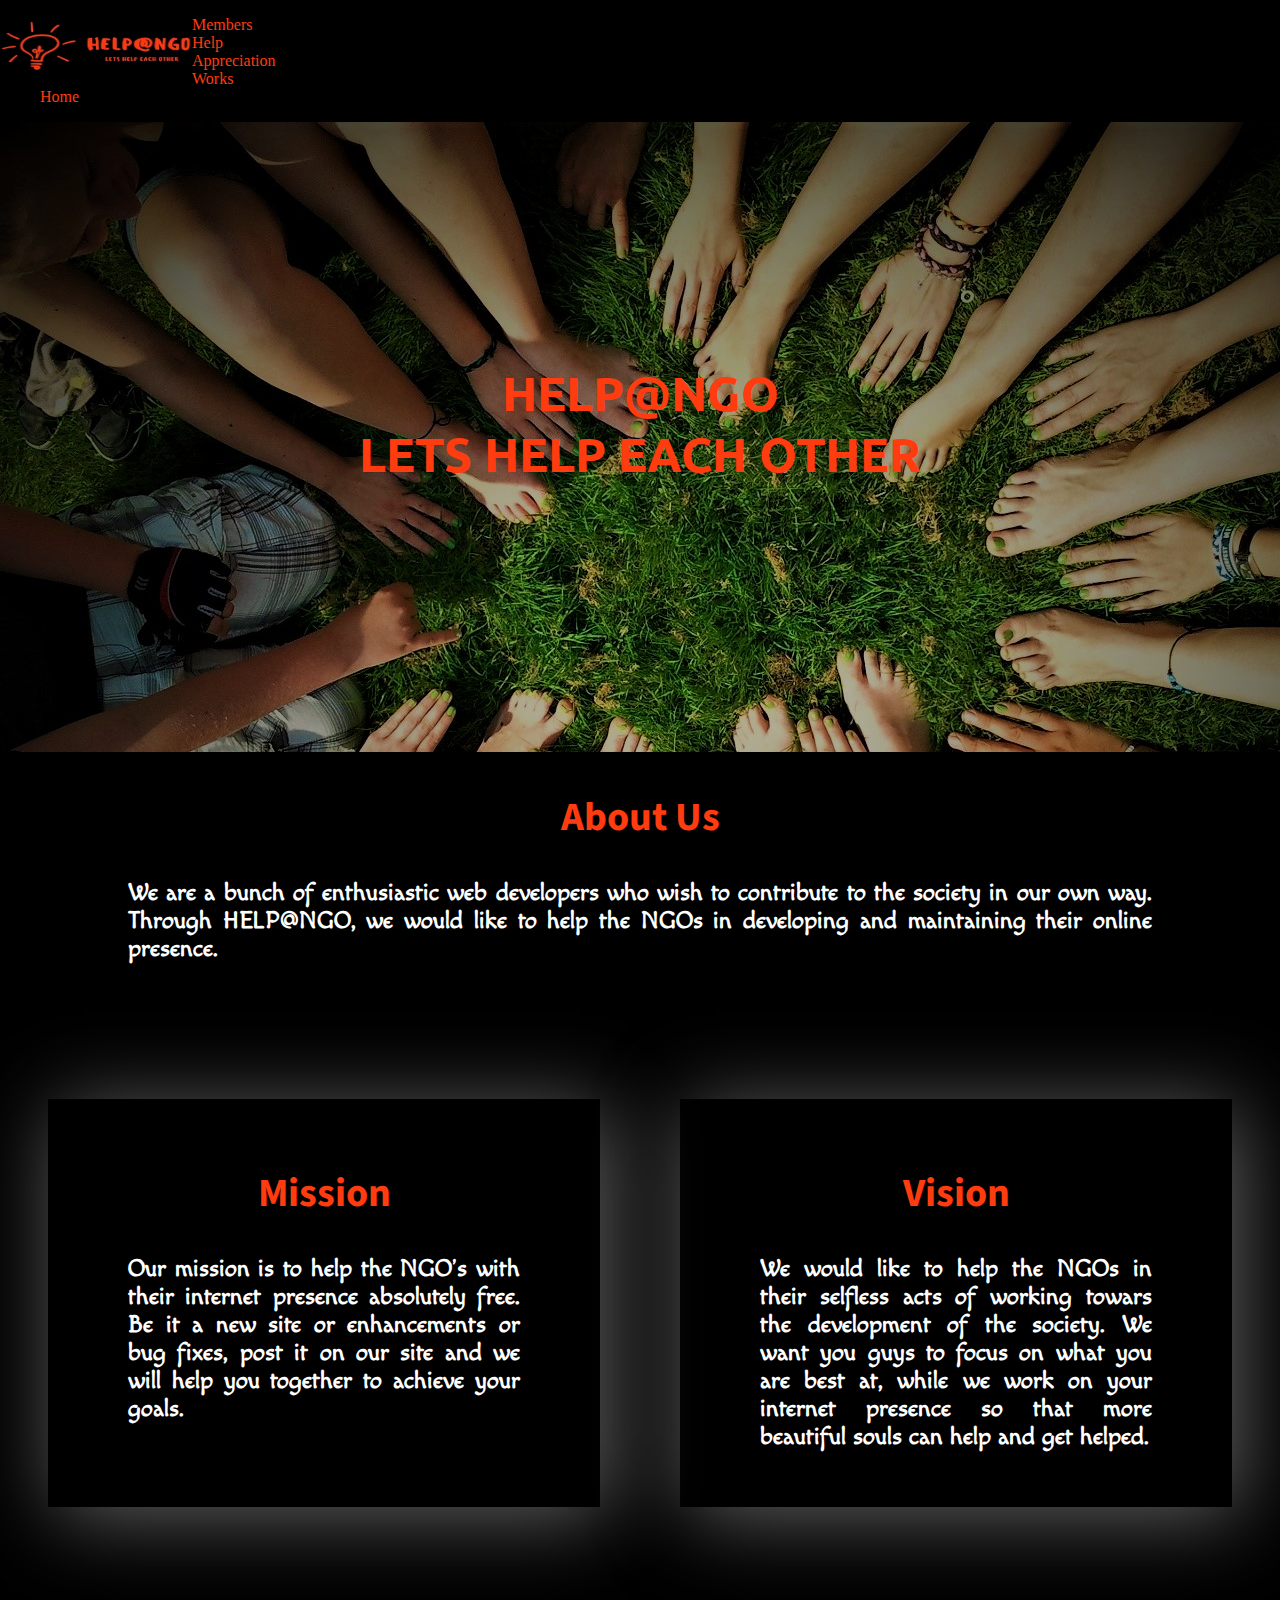
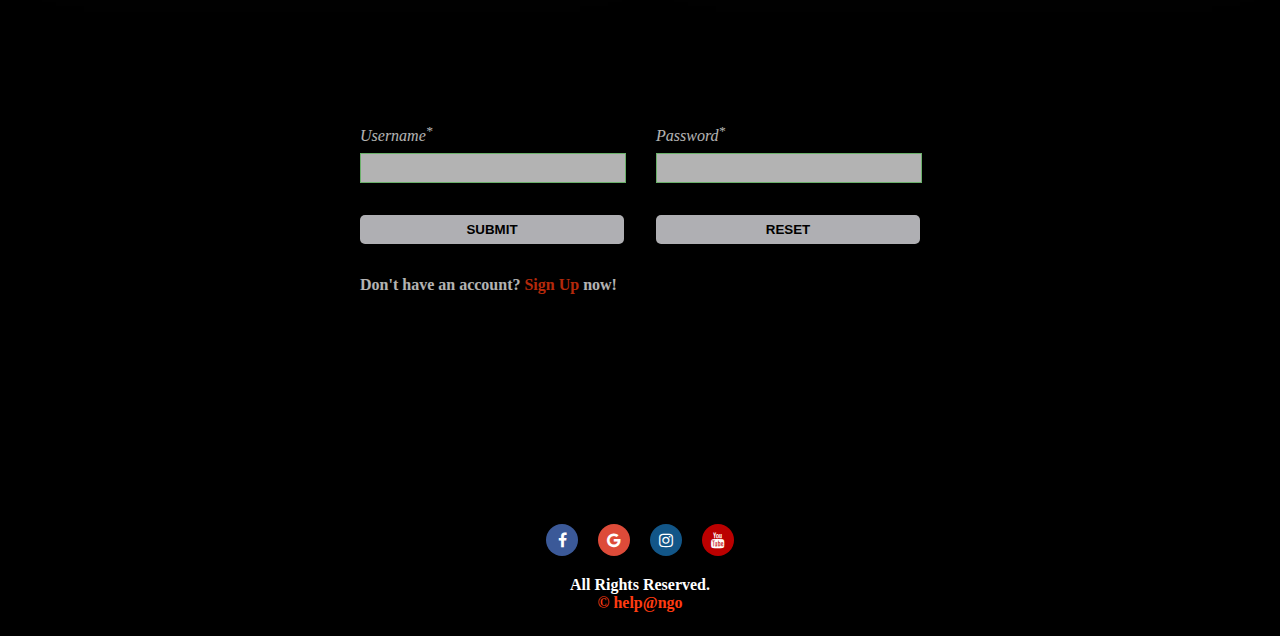
<file: index.html>
<!DOCTYPE html>
<html>
<head>
    <title>HELP NGO</title>
    <meta charset="utf-8">
    <meta name="viewport" content="width=device-width, initial-scale=1">
    <link rel="stylesheet" href="https://cdnjs.cloudflare.com/ajax/libs/font-awesome/4.7.0/css/font-awesome.min.css">
    <link href="https://fonts.googleapis.com/css?family=Macondo|Roboto+Slab|Source+Sans+Pro|Ubuntu" rel="stylesheet">
    <link rel="stylesheet" href="https://maxcdn.bootstrapcdn.com/font-awesome/4.7.0/css/font-awesome.min.css">
    <link rel="stylesheet" href="home.css">
</head>
<body>
    <header>
        <img src="logo.jpg">
        <ul>
            <li><a href="member.html">Members</a></li>
            <li><a href="help.html">Help</a></li>
            <li><a href="appreciation.html">Appreciation</a></li>
            <li><a href="work.html">Works</a></li>
            <li><a href="index.html">Home</a></li>
        </ul>
    </header>
    <section class="info">
        <div class="bgimage"></div>
        <h1 class=>HELP@NGO<b></br>LETS HELP EACH OTHER</h1>
    </section>
    <section class="container">
        <div id="about">
            <h2>About Us</h2>
            <p>We are a bunch of enthusiastic web developers who wish to contribute to the society in our own way. Through HELP&#64;NGO, we would like to help the NGOs in developing and maintaining their online presence.</p>
        </div>
        <div id="mission">
            <h2>Mission</h2>
            <p>Our mission is to help the NGO's with their internet presence absolutely free. Be it a new site or enhancements or bug fixes, post it on our site and we will help you together to achieve your goals.</p>
        </div>
        <div id="vision">
            <h2>Vision</h2>
            <p>We would like to help the NGOs in their selfless acts of working towars the development of the society. We want you guys to focus on what you are best at, while we work on your internet presence so that more beautiful souls can help and get helped.</p>
        </div>
    </section>
    <section class="userid">
        <div>
            <form action="#" method="POST">
                <p>
                    <label>Username<sup>*</sup></label>
                    <input type="text" name="username" id="username" required>
                </p>
                <p>
                    <label>Password<sup>*</sup></label>
                    <input type="password" name="password" id="password" required>
                </p>
                <p>
                    <button type="submit">SUBMIT</button>
                </p>
                <p>
                    <button type="submit">RESET</button>
                </p>
                <p>Don't have an account? <a href="#">Sign Up</a> now!</p>
            </form>
        </div>
    </section>
    <footer>
        <div>
            <a href="https://www.facebook.com/" class="fa fa-facebook"></a>
            <a href="https://www.google.co.in/" class="fa fa-google"></a>
            <a href="https://www.instagram.com/" class="fa fa-instagram"></a>
            <a href="https://www.youtube.com/" class="fa fa-youtube"></a>
        </div>
        <div>
            All Rights Reserved.<br>
            <a href="#" target="_blank">&copy; help@ngo</a>
        </div>
    </footer>
</body>
</html>
</file>
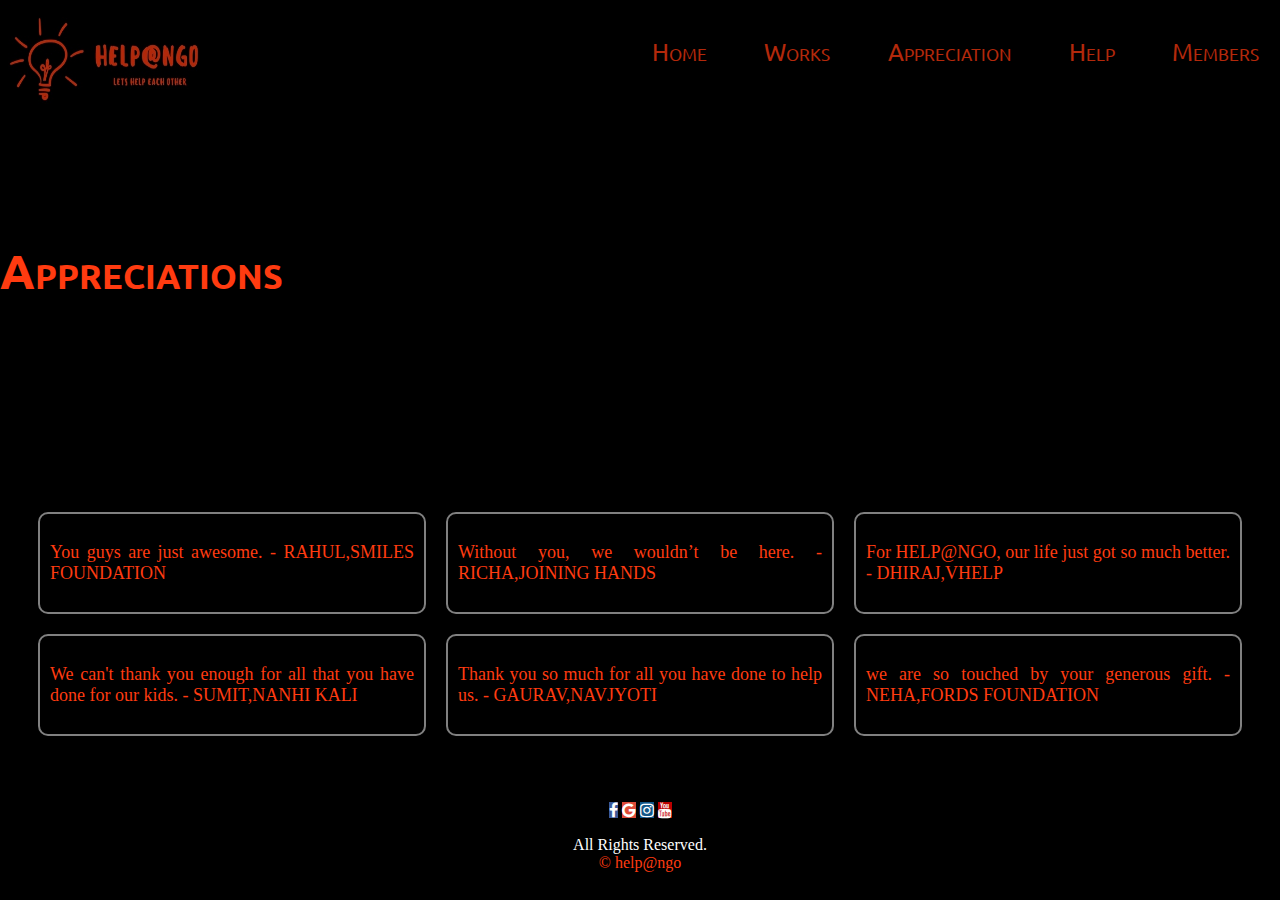
<file: Appreciation.html>
<!DOCTYPE html>
<html>
<head>
    <title>HELP@NGO</title>
    <meta charset="utf-8">
    <meta name="viewport" content="width=device-width, initial-scale=1">
    <link rel="stylesheet" href="https://cdnjs.cloudflare.com/ajax/libs/font-awesome/4.7.0/css/font-awesome.min.css">
    <link href="https://fonts.googleapis.com/css?family=Macondo|Roboto+Slab|Source+Sans+Pro|Ubuntu" rel="stylesheet">
    <link rel="stylesheet" href="https://maxcdn.bootstrapcdn.com/font-awesome/4.7.0/css/font-awesome.min.css">
    <link rel="stylesheet" href="css/app.css">
</head>
<body>
    <header>
        <img src="logo.jpg">
        <ul>
            <li><a href="member.html">Members</a></li>
            <li><a href="help.html">Help</a></li>
            <li><a href="appreciation.html">Appreciation</a></li>
            <li><a href="work.html">Works</a></li>
            <li><a href="index.html">Home</a></li>
        </ul>
    </header>
	<h1>Appreciations</h1>
    <p id="intro">We are lucky to have worked with such wonderful NGOs who showered their immense love on us.</p>
    <div id="apprs">
        <div class="appr">
            <p>You guys are just awesome. - RAHUL,SMILES FOUNDATION</p>
        </div>
		<div class="appr">
            <p>Without you, we wouldn’t be here. - RICHA,JOINING HANDS</p>
        </div>
        <div class="appr">
            <p>For HELP@NGO, our life just got so much better. - DHIRAJ,VHELP</p>
        </div>
		<div class="appr">
            <p>We can't thank you enough for all that you have done for our kids. - SUMIT,NANHI KALI</p>
        </div>
		<div class="appr">
            <p>Thank you so much for all you have done to help us. - GAURAV,NAVJYOTI</p>
        </div>
		<div class="appr">
            <p>we are so touched by your generous gift. - NEHA,FORDS FOUNDATION</p>
        </div>
		
    </div>
<footer>
        <div>
            <a href="https://www.facebook.com/" class="fa fa-facebook"></a>
            <a href="https://www.google.co.in/" class="fa fa-google"></a>
            <a href="https://www.instagram.com/" class="fa fa-instagram"></a>
            <a href="https://www.youtube.com/" class="fa fa-youtube"></a>
        </div>
        <div>
            All Rights Reserved.<br>
            <a href="#" target="_blank">&copy; help@ngo</a>
        </div>
    </footer>
</body>
</html>
</file>
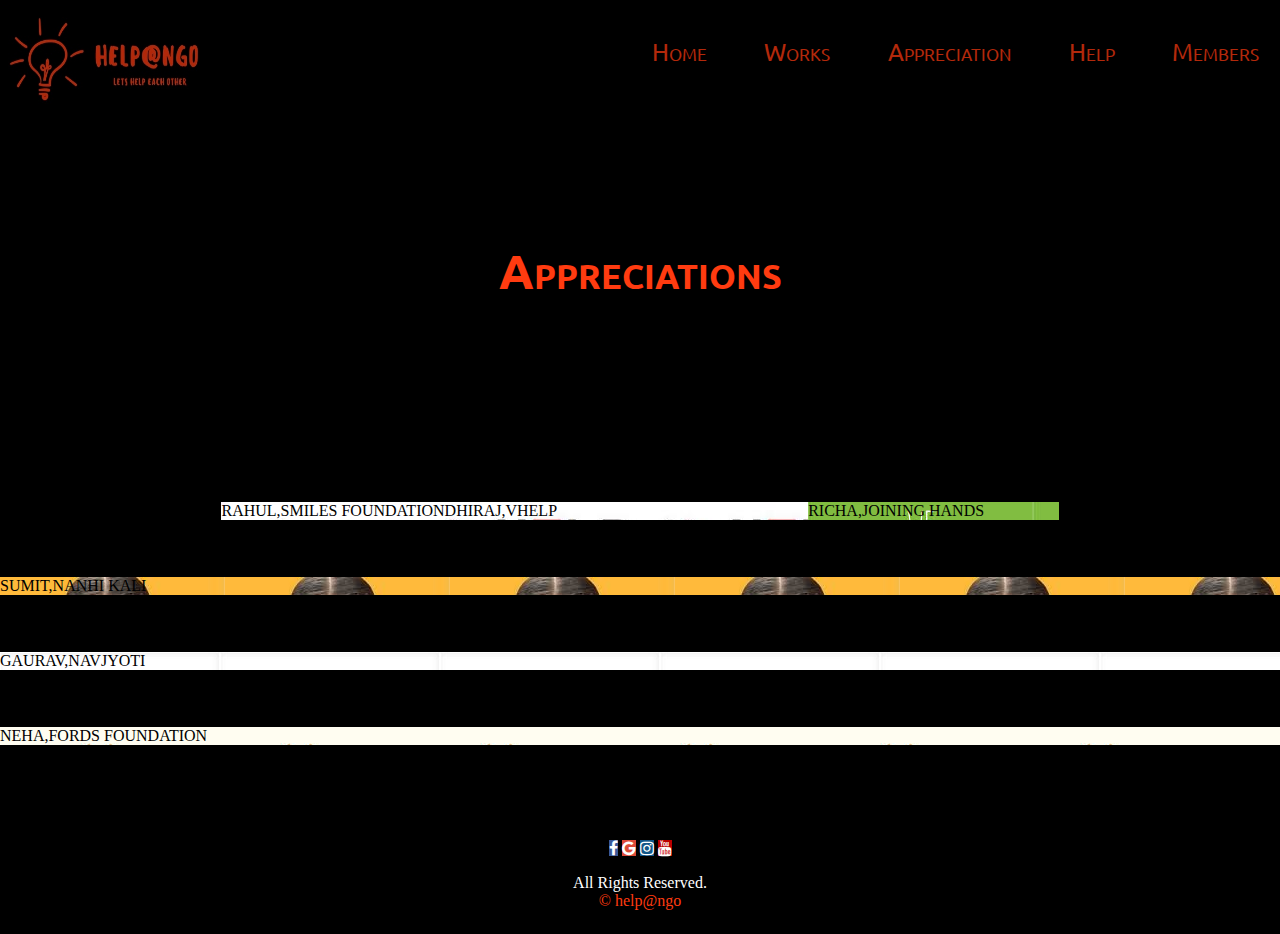
<file: appreciation.html>
<!DOCTYPE html>
<html>
<head>
    <title>HELP@NGO</title>
    <meta charset="utf-8">
    <meta name="viewport" content="width=device-width, initial-scale=1">
    <link rel="stylesheet" href="https://cdnjs.cloudflare.com/ajax/libs/font-awesome/4.7.0/css/font-awesome.min.css">
    <link href="https://fonts.googleapis.com/css?family=Macondo|Roboto+Slab|Source+Sans+Pro|Ubuntu" rel="stylesheet">
    <link rel="stylesheet" href="https://maxcdn.bootstrapcdn.com/font-awesome/4.7.0/css/font-awesome.min.css">
    <link rel="stylesheet" href="css/app.css">
</head>
<body>
    <header class="header-container" id="my-header-container">
        <img src="images/logo.jpg">
        <ul class="orange-text">
            <li><a href="member.html">Members</a></li>
            <li><a href="help.html">Help</a></li>
            <li><a href="appreciation.html">Appreciation</a></li>
            <li><a href="work.html">Works</a></li>
            <li><a href="index.html">Home</a></li>
        </ul>
    </header>
	<h1 class="centered">Appreciations</h1>
    <p id="intro">We are lucky to have worked with such wonderful NGOs who showered their immense love on us.</p>
    <div id="apprs">
			<div class="flip-container" ontouchstart="this.classList.toggle('hover');">
				<div class="flipper">
					<div class="front" style="background-image:url(images/smiles.jpg);">
						<span class="name">RAHUL,SMILES FOUNDATION</span>
					</div>
					<div class="back">
						<p>You guys are just awesome.</p>
					</div>
				</div>
			</div>
			<div class="flip-container" ontouchstart="this.classList.toggle('hover');">
				<div class="flipper">
					<div class="front" style="background-image:url(images/v-help.jpg);">
						<span class="name">DHIRAJ,VHELP</span>
					</div>
					<div class="back">
						<p>For HELP@NGO, our life just got so much better.</p>
					</div>
				</div>
			</div>
			<div class="flip-container" ontouchstart="this.classList.toggle('hover');">
				<div class="flipper">
					<div class="front" style="background-image:url(images/joining.jpg);">
						<span class="name">RICHA,JOINING HANDS</span>
					</div>
					<div class="back">
						<p>Without you, we wouldn’t be here.</p>
					</div>
				</div>
			</div>
	</div>
	<div id="apprs2">
			<div class="flip-container" ontouchstart="this.classList.toggle('hover');">
				<div class="flipper">
					<div class="front" style="background-image:url(images/nanhi.jpg);">
						<span class="name">SUMIT,NANHI KALI</span>
					</div>
					<div class="back">
						<p>We can't thank you enough for all that you have done for our kids.</p>
					</div>
				</div>
			</div>
			<div class="flip-container" ontouchstart="this.classList.toggle('hover');">
				<div class="flipper">
					<div class="front" style="background-image:url(images/navjyoti.jpg);">
						<span class="name">GAURAV,NAVJYOTI</span>
					</div>
					<div class="back">
						<p>Thank you so much for all you have done to help us.</p>
					</div>
				</div>
			</div>
			<div class="flip-container" ontouchstart="this.classList.toggle('hover');">
				<div class="flipper">
					<div class="front" style="background-image:url(images/fords.jpg);">
						<span class="name">NEHA,FORDS FOUNDATION</span>
					</div>
					<div class="back">
						<p>We are so touched by your generous gift. </p>
					</div>
				</div>
			</div>
	</div>
    <footer>
        <div>
            <a href="https://www.facebook.com/" class="fa fa-facebook"></a>
            <a href="https://www.google.co.in/" class="fa fa-google"></a>
            <a href="https://www.instagram.com/" class="fa fa-instagram"></a>
            <a href="https://www.youtube.com/" class="fa fa-youtube"></a>
        </div>
        <div>
            All Rights Reserved.<br>
            <a href="#" target="_blank">&copy; help@ngo</a>
        </div>
    </footer>
</body>
</html>
</file>
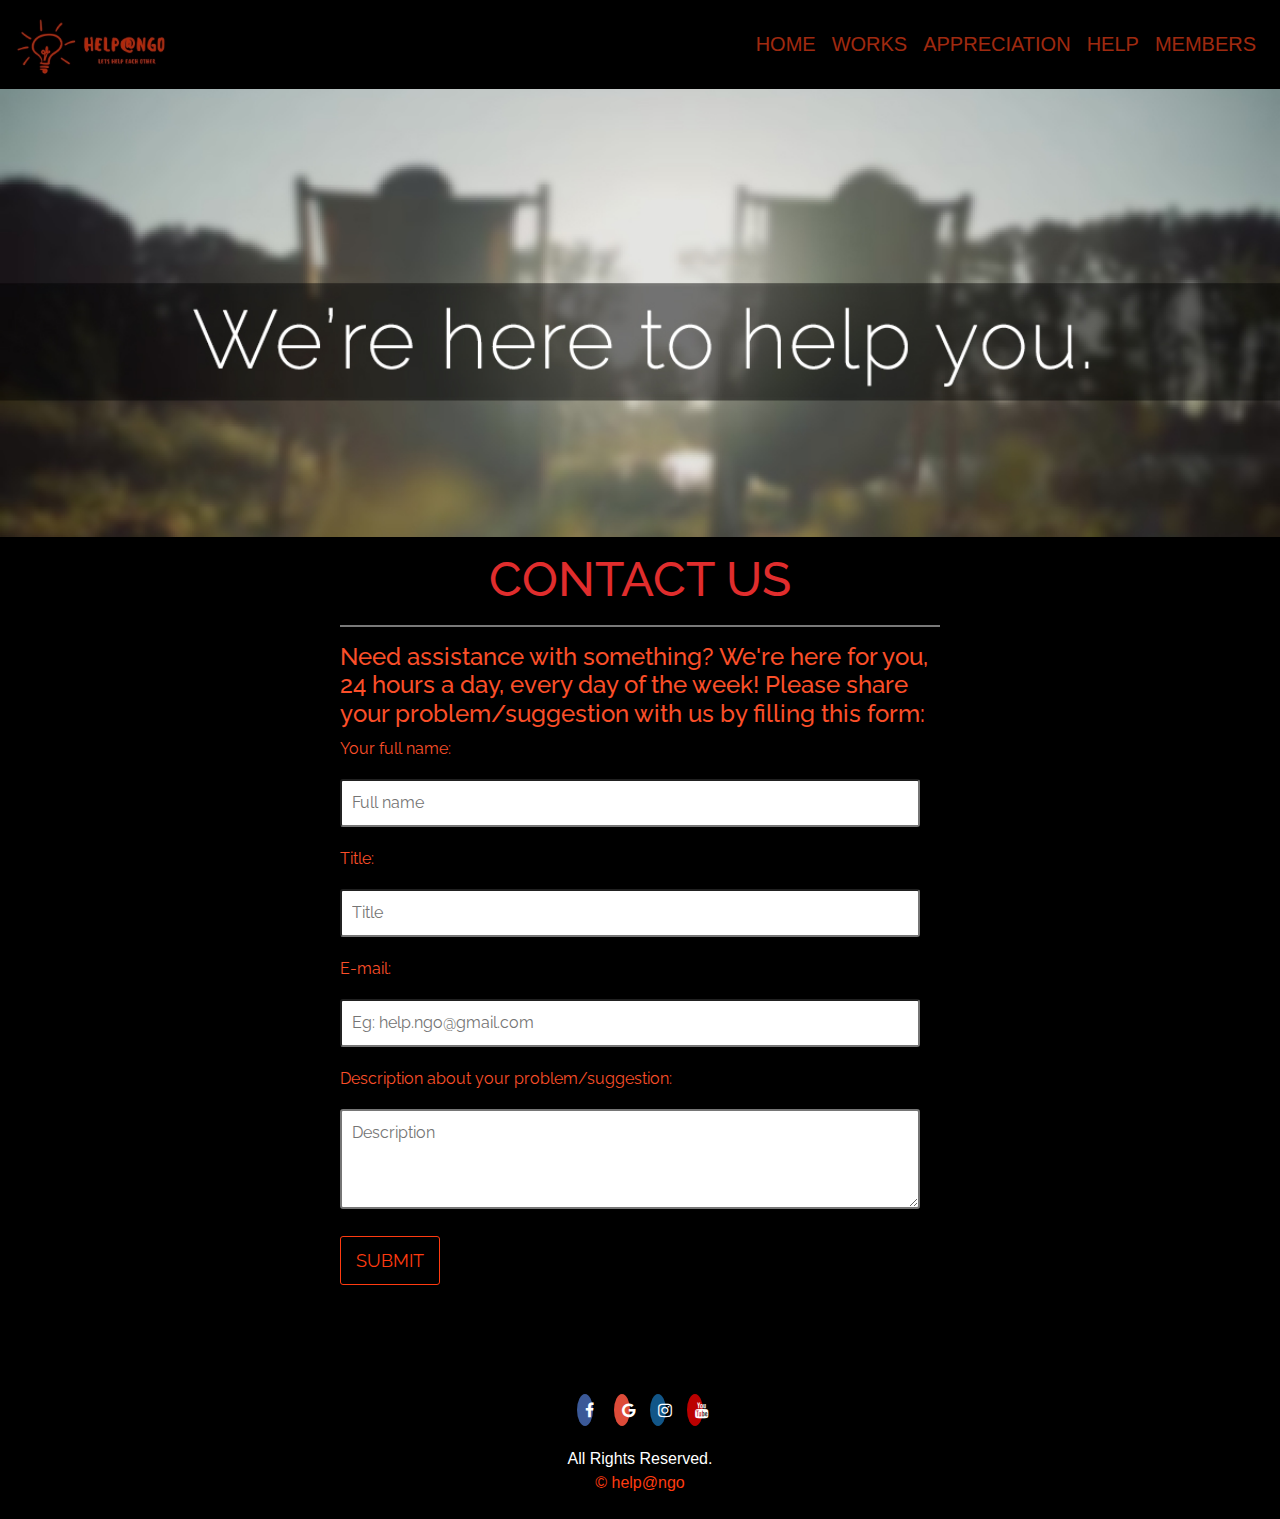
<file: help.html>
<!doctype html>
<html>

<head>
    <meta charset="utf-8" />
    <meta http-equiv="X-UA-Compatible" content="IE=edge">
    <title>Help: HELP-NGO</title>
    <meta name="viewport" content="width=device-width, initial-scale=1">
    <link rel="icon" href="favicon.ico">
    <!-- links for bootstrap -->
    <link rel="stylesheet" href="https://maxcdn.bootstrapcdn.com/bootstrap/4.0.0/css/bootstrap.min.css" integrity="sha384-Gn5384xqQ1aoWXA+058RXPxPg6fy4IWvTNh0E263XmFcJlSAwiGgFAW/dAiS6JXm" crossorigin="anonymous">
    <script src="https://code.jquery.com/jquery-3.2.1.slim.min.js" integrity="sha384-KJ3o2DKtIkvYIK3UENzmM7KCkRr/rE9/Qpg6aAZGJwFDMVNA/GpGFF93hXpG5KkN" crossorigin="anonymous"></script>
    <script src="https://cdnjs.cloudflare.com/ajax/libs/popper.js/1.12.9/umd/popper.min.js" integrity="sha384-ApNbgh9B+Y1QKtv3Rn7W3mgPxhU9K/ScQsAP7hUibX39j7fakFPskvXusvfa0b4Q" crossorigin="anonymous"></script>
    <script src="https://maxcdn.bootstrapcdn.com/bootstrap/4.0.0/js/bootstrap.min.js" integrity="sha384-JZR6Spejh4U02d8jOt6vLEHfe/JQGiRRSQQxSfFWpi1MquVdAyjUar5+76PVCmYl" crossorigin="anonymous"></script>
    <!-- bootstrap links end here -->
    <link rel="stylesheet" href="https://cdnjs.cloudflare.com/ajax/libs/font-awesome/4.7.0/css/font-awesome.min.css">
    <link href="https://fonts.googleapis.com/css?family=Pacifico|Raleway" rel="stylesheet">
    <link rel="stylesheet" href="css/help.css">
</head>

<body>
    <nav class="navbar navbar-expand-sm bg-dark navbar-dark sticky-top  ">
         
         <!-- Brand/logo -->
         <a class="navbar-brand" href="#">
            <img class="logo-left" src="images/logo.jpg" alt="logo" style="width:150px;">
          </a>
          <button class="navbar-toggler" type="button" data-toggle="collapse" data-target="#navbarSupportedContent" aria-controls="navbarSupportedContent" aria-expanded="false" aria-label="Toggle navigation">
            <span class="navbar-toggler-icon"></span>
        </button>
          
          
          <!-- Links -->

            <div class="collapse navbar-collapse" id="navbarSupportedContent">  
          <ul class="navbar-nav ml-md-auto">
            <li class="nav-item">
              <a class="nav-link" href="index.html">HOME</a>
            </li>
            <li class="nav-item">
              <a class="nav-link" href="work.html">WORKS</a>
            </li>
            <li class="nav-item">
              <a class="nav-link" href="appreciation.html">APPRECIATION</a>
            </li>
            <li class="nav-item">
              <a class="nav-link" href="help.html">HELP</a>
            </li>
            <li class="nav-item">
              <a class="nav-link" href="member.html">MEMBERS</a>
            </li>
          </ul>
          </div>
         
        </nav>
    <div class="body">
        <div>
            <img src="images/contact-us.jpg" class="img-banner">
        </div>
        <div class="need-help-form">
            <form id="help-form" action="#">
                <h1 class="form-header">Contact Us</h1>
                <hr class="form-divider">
                <h4>Need assistance with something? We're here for you, 24 hours a day, every day of the week! Please share your
                    problem/suggestion with us by filling this form:</h4>
                <label for="form-full-name" form="help-form">Your full name:</label>
                <input type="text" class="full-name" required placeholder="Full name" id="form-full-name">
                <label for="form-title" form="help-form">Title:</label>
                <input type="text" class="title-text" required placeholder="Title" id="form-title">
                <label for="form-email" form="help-form">E-mail:</label>
                <input type="email" class="text-input" required placeholder="Eg: help.ngo@gmail.com" id="form-email">
                <label for="form-description" form="help-form">Description about your problem/suggestion:</label>
                <textarea type="text" class="description-text" required placeholder="Description" id="form-description"></textarea>
                <input type="submit" class="submit-btn" value="Submit">
            </form>
        </div>
        <footer class="footer">
            <br>
            <br>
            <div>
                <a href="#" class="fa fa-facebook"></a>
                <a href="#" class="fa fa-google"></a>
                <a href="#" class="fa fa-instagram"></a>
                <a href="#" class="fa fa-youtube"></a>
            </div>
            <div>
            All Rights Reserved.
                <br>
            <a href="//htmlpreview.github.io/?https://raw.githubusercontent.com/Nimmo1993/HELP-NGO/master/index.html#" target="_blank">© help@ngo</a>
        </div>
        </footer>
    </div>

</body>

</html>
</file>
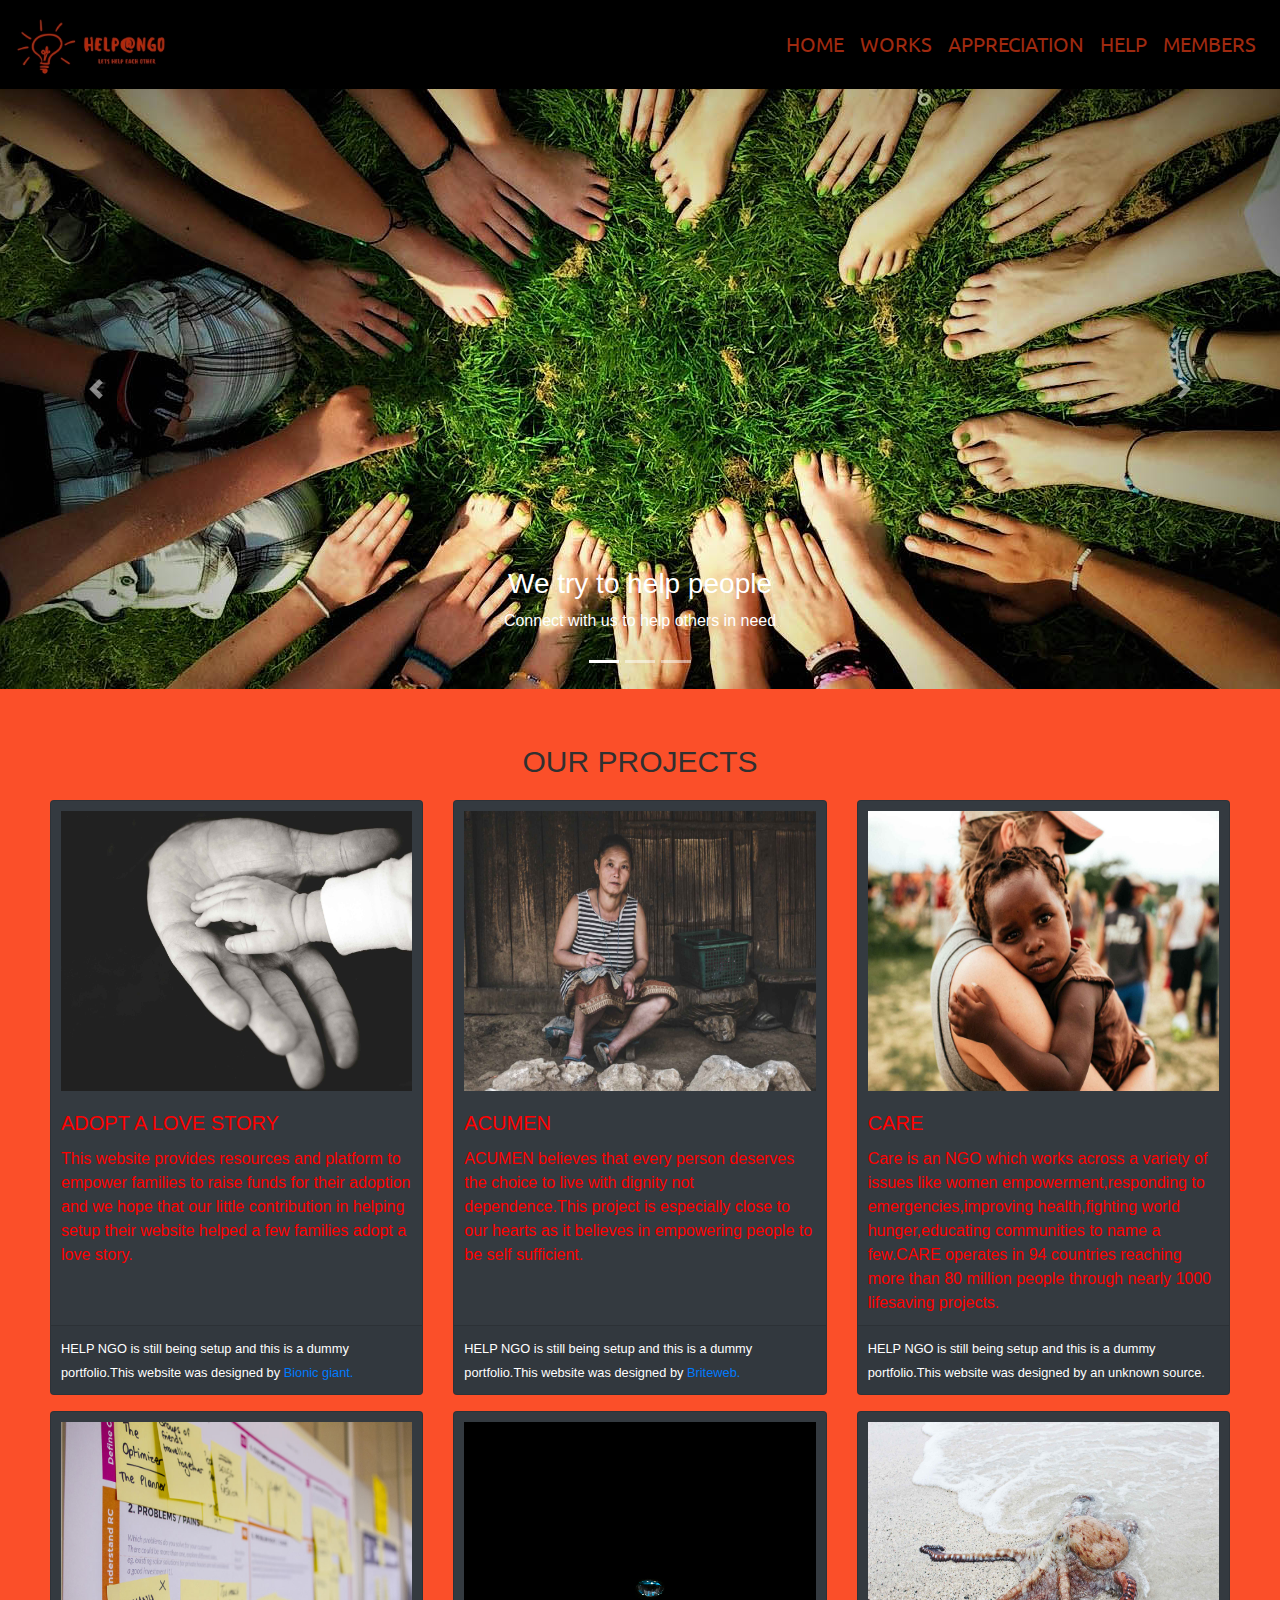
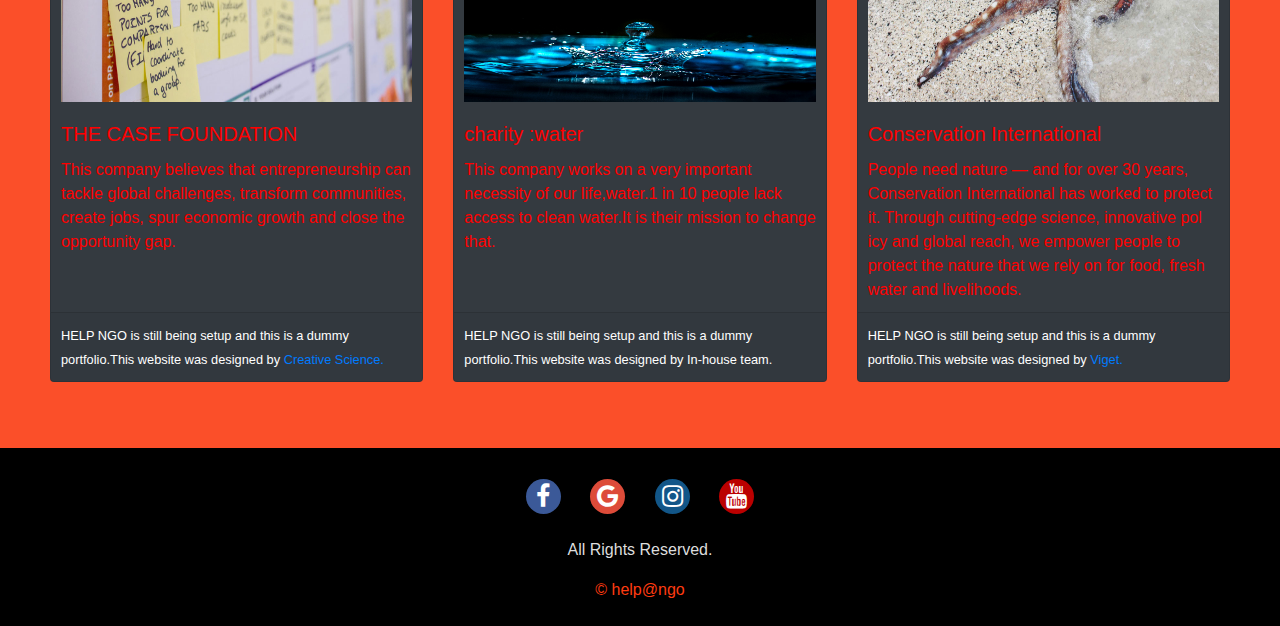
<file: work.html>
<!DOCTYPE html>
<html>
<head>
    <title>Works: HELP NGO</title>
    <meta charset="utf-8">
    <link rel="icon" href="favicon.ico">
    <meta name="viewport" content="width=device-width, initial-scale=1">
    <link rel="stylesheet" href="https://maxcdn.bootstrapcdn.com/bootstrap/4.0.0/css/bootstrap.min.css" integrity="sha384-Gn5384xqQ1aoWXA+058RXPxPg6fy4IWvTNh0E263XmFcJlSAwiGgFAW/dAiS6JXm" crossorigin="anonymous">
    <script src="https://code.jquery.com/jquery-3.2.1.slim.min.js" integrity="sha384-KJ3o2DKtIkvYIK3UENzmM7KCkRr/rE9/Qpg6aAZGJwFDMVNA/GpGFF93hXpG5KkN" crossorigin="anonymous"></script>
	<script src="https://cdnjs.cloudflare.com/ajax/libs/popper.js/1.12.9/umd/popper.min.js" integrity="sha384-ApNbgh9B+Y1QKtv3Rn7W3mgPxhU9K/ScQsAP7hUibX39j7fakFPskvXusvfa0b4Q" crossorigin="anonymous"></script>
	<script src="https://maxcdn.bootstrapcdn.com/bootstrap/4.0.0/js/bootstrap.min.js" integrity="sha384-JZR6Spejh4U02d8jOt6vLEHfe/JQGiRRSQQxSfFWpi1MquVdAyjUar5+76PVCmYl" crossorigin="anonymous"></script>
	<!--links for footer-->
	<link rel="stylesheet" href="https://cdnjs.cloudflare.com/ajax/libs/font-awesome/4.7.0/css/font-awesome.min.css">
    <link href="https://fonts.googleapis.com/css?family=Macondo|Roboto+Slab|Source+Sans+Pro|Ubuntu" rel="stylesheet">
    <link rel="stylesheet" href="https://maxcdn.bootstrapcdn.com/font-awesome/4.7.0/css/font-awesome.min.css">
    <link href='http://fonts.googleapis.com/css?family=Pacifico' rel='stylesheet' type='text/css'>
	<link href="https://fonts.googleapis.com/css?family=Ubuntu" rel="stylesheet">
	<link rel="stylesheet" type="text/css" href="css/work.css">
	</head>
	<body>
		<!--
		<header class="header-container" id="my-header-container">
        <img src="images/logo.jpg">
        <ul>
            <li><a href="member.html">Members</a></li>
            <li><a href="help.html">Help</a></li>
            <li><a href="Appreciations.html">Appreciation</a></li>
            <li><a href="work.html">Works</a></li>
            <li><a href="index.html">Home</a></li>
        </ul>
       
    </header>-->
    <!--navbar-->
		 <nav class="navbar navbar-expand-sm bg-dark navbar-dark sticky-top  ">
		 
		 <!-- Brand/logo -->
		 <a class="navbar-brand" href="#">
		    <img class="logo-left" src="images/logo.jpg" alt="logo" style="width:150px;">
		  </a>
		  <button class="navbar-toggler" type="button" data-toggle="collapse" data-target="#navbarSupportedContent" aria-controls="navbarSupportedContent" aria-expanded="false" aria-label="Toggle navigation">
    		<span class="navbar-toggler-icon"></span>
  		</button>
		  
		  
		  <!-- Links -->

			<div class="collapse navbar-collapse" id="navbarSupportedContent">  
		  <ul class="navbar-nav ml-md-auto">
		    <li class="nav-item">
		      <a class="nav-link" href="index.html">HOME</a>
		    </li>
		    <li class="nav-item">
		      <a class="nav-link" href="work.html">WORKS</a>
		    </li>
		    <li class="nav-item">
		      <a class="nav-link" href="appreciation.html">APPRECIATION</a>
		    </li>
		    <li class="nav-item">
		      <a class="nav-link" href="help.html">HELP</a>
		    </li>
		    <li class="nav-item">
		      <a class="nav-link" href="member.html">MEMBERS</a>
		    </li>
		  </ul>
		  </div>
		 
		</nav>
		    <!--slider-->
		<div id="carouselExampleIndicators" class="carousel slide" data-ride="carousel">
	  <ol class="carousel-indicators">
	    <li data-target="#carouselExampleIndicators" data-slide-to="0" class="active"></li>
	    <li data-target="#carouselExampleIndicators" data-slide-to="1"></li>
	    <li data-target="#carouselExampleIndicators" data-slide-to="2"></li>
	  </ol>
	  <div class="carousel-inner">
	    <div class="carousel-item active">
	      <img  src="images/index1.jpg" alt="First slide" class="slider-img">
	      <div class="carousel-caption" >
	    <h3>We try to help people </h3>
	    <p>Connect with us to help others in need</p>
	    </div>
	    </div>
	    <div class="carousel-item">
	      <img  src="images/index2.jpg" alt="Second slide" class="slider-img">
	      <div class="carousel-caption">
		    <h3>Have a glance at our work</h3>
		    <p>Connect with us to help others in need</p>
		    </div>
	   	 </div>
	    <div class="carousel-item">
	      <img  src="images/mission.jpg" alt="Third slide" class="slider-img">
	      <div class="carousel-caption">
	    <h3>Join the cause and make a difference</h3>
	    <p>Connect with us to help others in need</p>
	    </div>
	    </div>
	  </div>
	  <a class="carousel-control-prev" href="#carouselExampleIndicators" role="button" data-slide="prev">
	    <span class="carousel-control-prev-icon" aria-hidden="true"></span>
	    <span class="sr-only">Previous</span>
	  </a>
	  <a class="carousel-control-next" href="#carouselExampleIndicators" role="button" data-slide="next">
	    <span class="carousel-control-next-icon" aria-hidden="true"></span>
	    <span class="sr-only">Next</span>
	  </a>
	</div>

	   <!--card html code-->
	<div class="container-fluid contain">
		<p class="work">OUR PROJECTS</p>   
	   <div class="card-deck">
 		 <div class="card text-white bg-dark mb-3">
 		 	<a href="https://www.adoptalovestory.com/mission/">
		    <img class="card-img-top" src="images/adoption-76kb.jpg" alt="Card image cap"></a>
		    <div class="card-body">
		      <h5 class="card-title">ADOPT A LOVE STORY</h5>
		      <p class="card-text">This website provides resources and platform to empower families to raise funds for their adoption and we hope that our little contribution in helping setup their website helped a few families adopt a love story.</p>
		    </div>
		    <div class="card-footer">
		      <small class="text-white">HELP NGO is still being setup and this is a dummy portfolio.This website was designed by <a href="http://bionicgiant.com/"> Bionic giant.</a></small>
		    </div>
	 	 </div>
		  <div class="card text-white bg-dark mb-3">
			    <a href="https://acumen.org/"><img class="card-img-top" src="images/poverty-139kb.jpg" alt="Card image cap"></a>
			    <div class="card-body">
			      <h5 class="card-title">ACUMEN</h5>
			      <p class="card-text">ACUMEN  believes that every person deserves the choice to live with dignity not dependence.This project is especially close to our hearts as it believes in empowering people to be self sufficient.</p>
			    </div>
			    <div class="card-footer">
			      <small class="text-white">HELP NGO is still being setup and this is a dummy portfolio.This website was designed by <a href="http://bit.ly/2E4ne42">Briteweb.</a></small>
			    </div>
		  </div>
		  <div class="card text-white bg-dark mb-3">
			    <a href="http://www.care.org/"> <img class="card-img-top" src="images/care-94kb.jpg" alt="Card image cap"></a>
			    <div class="card-body">
			      <h5 class="card-title">CARE</h5>
			      <p class="card-text">Care is an NGO which works across a variety of issues like women empowerment,responding to emergencies,improving health,fighting world hunger,educating communities to name a few.CARE operates in 94 countries reaching more than 80 million people through nearly 1000 lifesaving projects.</p>
			    </div>
			    <div class="card-footer">
			      <small class="text-white">HELP NGO is still being setup and this is a dummy portfolio.This website was designed by an unknown source.</small>
			    </div>
			  </div>
		</div>
		<div class="card-deck">
 		 <div class="card text-white bg-dark mb-3">
 		 	<a href="https://casefoundation.org/">
		    <img class="card-img-top" src="images/case-foundation-100kb.jpg" alt="Card image cap"></a>
		    <div class="card-body">
		      <h5 class="card-title">THE CASE FOUNDATION</h5>
		      <p class="card-text">This company believes that entrepreneurship can tackle global challenges, transform communities, create jobs, spur economic growth and close the opportunity gap.</p>
		    </div>
		    <div class="card-footer">
		      <small class="text-white">HELP NGO is still being setup and this is a dummy portfolio.This website was designed by <a href="https://creativesciencelabs.com/">Creative Science.</a></small>
		    </div>
	 	 </div>
		  <div class="card text-white bg-dark mb-3">
			    <a href="https://www.charitywater.org/"><img class="card-img-top" src="images/water.jpg" alt="Card image cap"></a>
			    <div class="card-body">
			      <h5 class="card-title">charity :water</h5>
			      <p class="card-text">This company works on a very important necessity of our life,water.1 in 10 people lack access to clean water.It is their mission to change that.</p>
			    </div>
			    <div class="card-footer">
			      <small class="text-white">HELP NGO is still being setup and this is a dummy portfolio.This website was designed by In-house team.</small>
			    </div>
		  </div>
		  <div class="card text-white bg-dark mb-3">
			    <a href="http://www.conservation.org/"> <img class="card-img-top" src="images/conservation-308kb.jpg" alt="Card image cap"></a>
			    <div class="card-body">
			      <h5 class="card-title">Conservation International</h5>
			      <p class="card-text">People need nature — and for over 30 years, Conservation International has worked to protect it. Through cutting-edge science, innovative pol​​icy and global reach, we empower people to protect the nature that we rely on for food, fresh water and livelihoods.</p>
			    </div>
			    <div class="card-footer">
			      <small class="text-white">HELP NGO is still being setup and this is a dummy portfolio.This website was designed by <a href="https://viget.com/">Viget.</a></small>
			    </div>
			  </div>
		</div>

	</div>
	</div>	
	<!--footer-->
	<footer class="foot">
        <div class="down">
            <a href="https://www.facebook.com/sharer/sharer.php?u=https%3A%2F%2Fdevelopers.facebook.com%2Fdocs%2Fplugins%2F&amp" class="fa fa-facebook"></a>
            <a href="https://www.google.co.in/" class="fa fa-google"></a>
            <a href="https://www.instagram.com/" class="fa fa-instagram"></a>
            <a href="https://www.youtube.com/" class="fa fa-youtube"></a>
        </div>
        <div class="down">
            <p style="color:#ddd;">All Rights Reserved.</p>
            <a href="#" target="_blank" style="color:#ff3b10;">&copy; help@ngo</a>
        </div>
    </footer>

	<script type="text/javascript" src="js/work.js"></script>
</body>
</html>
</file>
<file: home.css>
body {
    margin: 0;
    padding: 0;
    background-color: black;
}

.header-container {
    position: fixed;
    background-color: black;
    opacity: 0.7;
    width: 100%;
    padding: 0.5em;
    margin: 0;
    height: 3.5em;
    text-align: center;
    font-family: 'Ubuntu', sans-serif;
    overflow:hidden;
}

img {
    float: left;
    width: 12em;
    height: 3.5em;
image-resolution:300dpi;
perspective: 1000px;
}

.header-container ul {
    padding: 1em;
    display: inline;
    
}

.header-container .icon{
    display:none;
}

@media screen and (max-width: 500px) {
  .header-container ul a:not(:first-child) {display: none;}
  .header-container ul a.icon {
    float: left;
    display:block;
  }
}
@media screen and (max-width: 500px) {
  .header-container .responsive {position: relative;}
  .header-container .responsive ul a.icon {
    position: absolute;
    right: 0;
    top: 0;
  }
  .header-container .responsive ul a {
    float: none;
    display: block;
    text-align: left;
  }
}

.header-container ul li {
    font: 1.5 100px/1.5 'Pacifico', Helvetica, sans-serif;
    color: #2b2b2b;
    text-shadow: 3px 3px 0px rgba(0,0,0,0.1), 7px 7px 0px rgba(0,0,0,0.05);
    font-size: 1.3em;
    float: right;
    display: inherit;
    padding: 1.0em;
    list-style-type:none;
    font-variant: small-caps;
    
}

.header-container ul li a:hover {
    border-bottom: 1px solid #ff3b10;
    opacity: 0.7;   
}


.info {
    margin: 0;
    padding: 0;
    width: 100%;
    font-family: 'Ubuntu', sans-serif;
    text-align: center;
}

 .bgimage {
    position: absolute;
    top = 0;    
    height: 70%;
    background: url('index1.jpg') 0 0 no-repeat; 
    width: 100%;
    background: cover;
    z-index: -1;
    opacity: 0.7;
}

h1 {
    padding: 5em 0 3em 0;
    margin: 0;
    color: white;
    font-family: 'Ubuntu', sans-serif;
    font-size: 3em;
    font-variant: small-caps;
	color:#ff3b10;
}

span {
    color: #ff3b10;
}

a {
    display: block;
    text-decoration: none;
    color: #ff3b10;
}


.container {
    display: grid;
    grid-template-columns: 1fr 1fr;
    grid-gap: 5em;
    padding: 1em 3em;
    margin-top: 5em;
    color: white;
}

#about {
    grid-column: 1/3;
    box-shadow: none;
}

.container div {
    padding: 2em 5em;
    box-shadow: 0.5em 0.5em 5em rgba(200, 200, 200, 0.5);
    transition-property: background padding box-shadow;
    transition-duration: 1s;
}

#about:hover {
    background: url("about.jpg") center no-repeat;
    padding: 1em 5em;
}

#mission:hover {
    background: url("mission.jpg") center no-repeat;
    box-shadow: none;
}

#vision:hover {
    background: url("vision.jpg") center no-repeat;
    box-shadow: none;
}

.container div h2 {
    color: #ff3b10;
    text-align: center;
    font-size: 2.5em;
    font-family: 'Source Sans Pro', sans-serif;
}

.container div p {
    text-align: justify;
    font-size: 1.5em;
    font-family: 'Macondo', cursive;
}

.fa {
    padding: 0.5em;
    font-size: 1em;
    width: 1em;
    text-align: center;
    text-decoration: none;
    margin: 0.3em 0.5em;
    border-radius: 50%;
}

.fa:hover {
    opacity: 0.7;
}

.fa-facebook {
  background-color: rgb(59, 89, 152);
  color: white;
}

.fa-google {
  background-color: rgb(221, 75, 57);
  color: white;
}

.fa-instagram {
  background-color: rgb(18, 86, 136);
  color: white;
}

.fa-youtube {
  background-color: rgb(187, 0, 0);
  color: white;
}

.userid {
    background: url("index2.jpg") center fixed no-repeat;
    height: 300px;
    padding: 5em;
    margin-top: 5em;
}

.userid div {
    align-content: center;
}

.userid div {
    background-color: black;
    padding: 2em 5em;
    color: white;
    margin: auto;
    width: 50%;
    opacity: 0.7;
}

.userid div form {
    display: grid;
    grid-template-columns: 1fr 1fr;
    grid-gap: 2em;
}

.userid div form p.full {
    grid-column: 1/3;
}

.userid div form p.full+p {
    grid-column: 1/2;
}

.userid div form p {
    margin: 0;
    padding: 0;
}

.userid div form p * {
    width: 100%;
    padding: 0.5em 0;
}

.userid div form input, textarea {
    border: 1px solid rgb(152,251,152);
}

.userid div form label {
    display: block;
    font-size: 1em;
    font-style: italic;
    font-weight: 200;
    text-align: left;
}

.userid div form button {
    background-color: rgb(250,250,255);
	font-weight: 900;
    border: none;
    border-radius: 5px;
    box-shadow: 5px 5px 1em black;
	outline: 0;
}

.userid div form button:hover, button:focus {
    background-color: black;
    color: white;
    box-shadow: 1px 1px 1em black;
    cursor: pointer;
    border: 0.1em solid white;
}

.userid div form p a {
    display: inline;
}


footer {
    margin-top: 2em;
    padding: 1em;
}

footer div{
    color: white;
    text-align: center;
    padding: 0.5em;
}
</file>
<file: css/app.css>
body {
    margin: 0;
    padding: 0;
    background-color: black;
}

header {
    position: fixed;
	background-color: black;
    opacity: 0.7;
    width: 100%;
    padding: 0.5em;
    margin: 0;
    height: 6em;
    text-align: center;
    font-family: 'Ubuntu', sans-serif;
}

img {
    float: left;
    width: 12em;
    height: 6em;
}
a {
    display: block;
    text-decoration: none;
    color: #ff3b10;
}

.orange-text{
	color:#ff3b10;
}

header ul {
    padding: 1em;
    display: inline;
}

header ul li {
    font-size: 1.5em;
    float: right;
    display: inherit;
    padding: 1.2em;
    list-style-type: none;
    font-variant: small-caps;
	color:#ff3b10;
}

header ul li a:hover {
    border-bottom: 1px solid #ff3b10;
    opacity: 0.7;
}
h1 {
    padding: 5em 0 3em 0;
    margin: 0;
    color: #ff3b10;
    font-family: 'Ubuntu', sans-serif;
    font-size: 3em;
    font-variant: small-caps;
}

.fa:hover {
    opacity: 0.7;
}

.fa-facebook {
  background-color: rgb(59, 89, 152);
  color: white;
}

.fa-google {
  background-color: rgb(221, 75, 57);
  color: white;
}

.fa-instagram {
  background-color: rgb(18, 86, 136);
  color: white;
}

.fa-youtube {
  background-color: rgb(187, 0, 0);
  color: white;
}


footer {
    margin-top: 2em;
    padding: 1em;
}

footer div{
    color: white;
    text-align: center;
    padding: 0.5em;
}


#apprs {
    display: -webkit-box;
    display: -ms-flexbox;
    display: flex;
    -webkit-box-orient: horizontal;
    -webkit-box-direction: normal;
        -ms-flex-direction: row;
            flex-direction: row;
    -ms-flex-wrap: wrap;
        flex-wrap: wrap;
    -webkit-box-pack: center;
        -ms-flex-pack: center;
            justify-content: center;
}


.appr {
    width: 30%;
    margin: 10px;
    text-align: center;
    border: 2px solid grey;
    -webkit-box-shadow: 9px 11px 29px -9px rgba(0, 0, 0, 0.75);
    box-shadow: 9px 11px 29px -9px rgba(0, 0, 0, 0.75);
    border-radius: 10px;
    height: 30%;
	float: left;
}

.appr p {
    text-align: justify;
    padding: 10px;
	color: #ff3b10;
}

.appr h2 {
    font-family: 'IBM Plex Serif', serif;
	justify-content: center;
}

div.appr img {
    width: 200px;
	height: 400px;
    -webkit-box-pack: center;
        -ms-flex-pack: center;
            justify-content: center;
}

p {
    font-size: 18px;
}

@media screen and (max-width: 680px) {
    .appr {
        display: block;
        width: 100%;
        margin: 5px 10px 5px 10px;
    }
}

.centered{
	text-align: center;
}
</file>
<file: css/help.css>
body {
    margin: 0;
    padding: 0;
	background-color: #000;
}
/*
.header-container {
    position: fixed;
    background-color: #000;
    opacity: 0.8;
    height: 4.5em;
    width: 100%;
    margin: 0;
    top: 0;
    text-align: center;
    overflow: hidden;
}

.header-container ul {
    padding: 1em;
    display: inline;
}
.header-container ul li {*/
    /* font: 1.5 100px/1.5 'Pacifico', Helvetica, sans-serif; 
	font-family: Ubuntu, sans-serif;
	line-height: 1.5;
    color: #2b2b2b;
    text-shadow: 3px 3px 0px rgba(0, 0, 0, 0.1), 7px 7px 0px rgba(0, 0, 0, 0.05);
    font-size: 1.3em;
    float: right;
    display: inherit;
    padding: 1.0em;
    list-style-type: none;
    font-variant: small-caps;
}

.header-container ul li a:hover {
    border-bottom: 1px solid #ff3b10;
    opacity: 0.7;
}

.header-container ul li a {
    display: block;
    text-decoration: none;
    color: #ff3b10;
}

.imgLogo {
    height: 3.5em;
    width: auto;
    float: left;
    padding: 0.5em;
}
*/
/*style for navbar*/
.navbar{
  /*position: fixed;*/
  width: 100%;
}
.nav-item a.nav-link{
    /*width:150px;*/
    text-align: center;
    font-family: 'Ubuntu', sans-serif;
    color:#e33c17!important;
    font-size: 20px;

}
.nav-item a.nav-link:hover{
 text-decoration: underline;
 color:#e33c17!important;

}
nav.bg-dark{
    background-color: black!important;
    opacity: 0.7;
}
/*navbar ends here*/
.img-banner {
    align-content: center;
    width: 100%;
    height: auto;
}

.form-header {
    text-align: center;
    text-transform: uppercase;
    font-family: 'Raleway', sans-serif;
    font-size: 3em;
    color: #e02d2d;
    margin: .3em 0;
}

.form-divider {
    display: block;
    height: 1px;
    border: 0;
    border-top: 1px solid #989898;
    opacity: 0.8;
    background-color: #989898;
}

.need-help-form {
    max-width: 600px;
    margin: auto;
    color: #fb4f29;
    font-family: 'Raleway', sans-serif;
}

.text-input,
.full-name,
.title-text,
textarea {
    font-family: 'Raleway', sans-serif;
    text-align: left;
    padding: 10px;
    margin: 10px 0 20px 0;
    width: 100%;
    max-width: 580px;
    border-width: 2px;
    border-radius: 3px;
}

.description-text {
    height: 100px;
}

.submit-btn {
    padding: 10px;
    width: 100px;
    border: 1px solid #ff3b10;
    background: black;
    color: #ff3b10;
    font-family: 'Raleway', sans-serif;
    font-size: 18px;
    cursor: pointer;
    text-transform: uppercase;
    border-radius: 3px;
}

.text-input:focus,
.full-name:focus,
.title-text:focus,
textarea:focus {
    border: 2px solid #c44b1d;
}

.footer {
    text-align: center;
    color: #fff;
}

.fa {
    padding: 0.5em;
    width: 1em;
    text-decoration: none;
    margin: 0.3em 0.5em;
    border-radius: 50%;
}

.fa:hover {
    opacity: 0.8;
    transition: ease-in .1s;
}

.fa-facebook {
    background-color: rgb(59, 89, 152);
    color: white;
}

.fa-google {
    background-color: rgb(221, 75, 57);
    color: white;
}

.fa-instagram {
    background-color: rgb(18, 86, 136);
    color: white;
}

.fa-youtube {
    background-color: rgb(187, 0, 0);
    color: white;
}

.copyright {
    margin: 10px 0 20px 0;
    font-size: 0.75em;
    font-family: 'Raleway', sans-serif;
    color: #ddd;
}
footer {
    margin-top: 2em;
    padding: 1em;
}

footer div{
    color: white;
    text-align: center;
    padding: 0.5em;
}
a {
    display: block;
    text-decoration: none;
    color: #ff3b10;
}
</file>
<file: css/work.css>
/*styling carousel*/
body{
  background-color: #000;
}
.slider-img {
  /*overflow: hidden;*/
  width: 100%;
  height: 600px;
  object-fit: cover;
  object-position: 50% 50%;

}
/* card styling*/
/*styling image*/
.card-img-top{
	height: 300px;
	padding: 10px;
}
/*styling card header*/
.card-title{
	color:red;
}
/* styling card description*/
.card-text{
	color: red;
}
/*removing padding from card body*/
.card-body{
	padding: 10px;
}
/* decreasing padding in card footer*/
.card-footer{
	padding: 10px;
}
/*styling the page heading*/
.work{
	color:rgb(49, 48, 48);
	font-size: 30px;
	text-align: center;

}
.contain{
	background-color:#fb4f29;
	width:100%;
	margin:0px;
	padding-top:64px;
	padding-left: 0px;
	padding-right: 0px;
	padding:50px;
}
.carousel-caption {
   position: center;
}
/*
header {
    position: fixed;
    background-color: black;
    opacity: 0.7;
    width: 100%;
    padding: 0.5em;
    margin: 0;
    height: 6em;
    text-align: center;
    font-family: 'Ubuntu', sans-serif;
}
*/
/*styling navbar*/
.navbar{
  /*position: fixed;*/
  width: 100%;
}
.nav-item a.nav-link{
	/*width:150px;*/
	text-align: center;
	font-family: 'Ubuntu', sans-serif;
	color:#e33c17!important;
	font-size: 20px;

}
.nav-item a.nav-link:hover{
 text-decoration: underline;
 color:#e33c17!important;

}
nav.bg-dark{
	background-color: black!important;
	opacity: 0.7;
}
/*styling the footer*/
.fa {
    padding:5px;
    font-size:25px;
    width: 35px;
    height:35px;
    text-align: center;
    text-decoration: none;
    margin: 0.3em 0.5em;
    border-radius: 50%;
}

.fa:hover {
    opacity: 0.7;
}

.fa-facebook {
  background-color: rgb(59, 89, 152);
  color: white;
}

.fa-google {
  background-color: rgb(221, 75, 57);
  color: white;
}

.fa-instagram {
  background-color: rgb(18, 86, 136);
  color: white;
}

.fa-youtube {
  background-color: rgb(187, 0, 0);
  color: white;
}
.foot{
    margin-top:0px;
    padding: 1em;
    background-color:black;
}

.foot .down{
    color: black;
    text-align: center;
    padding: 0.5em;
}
</file>
